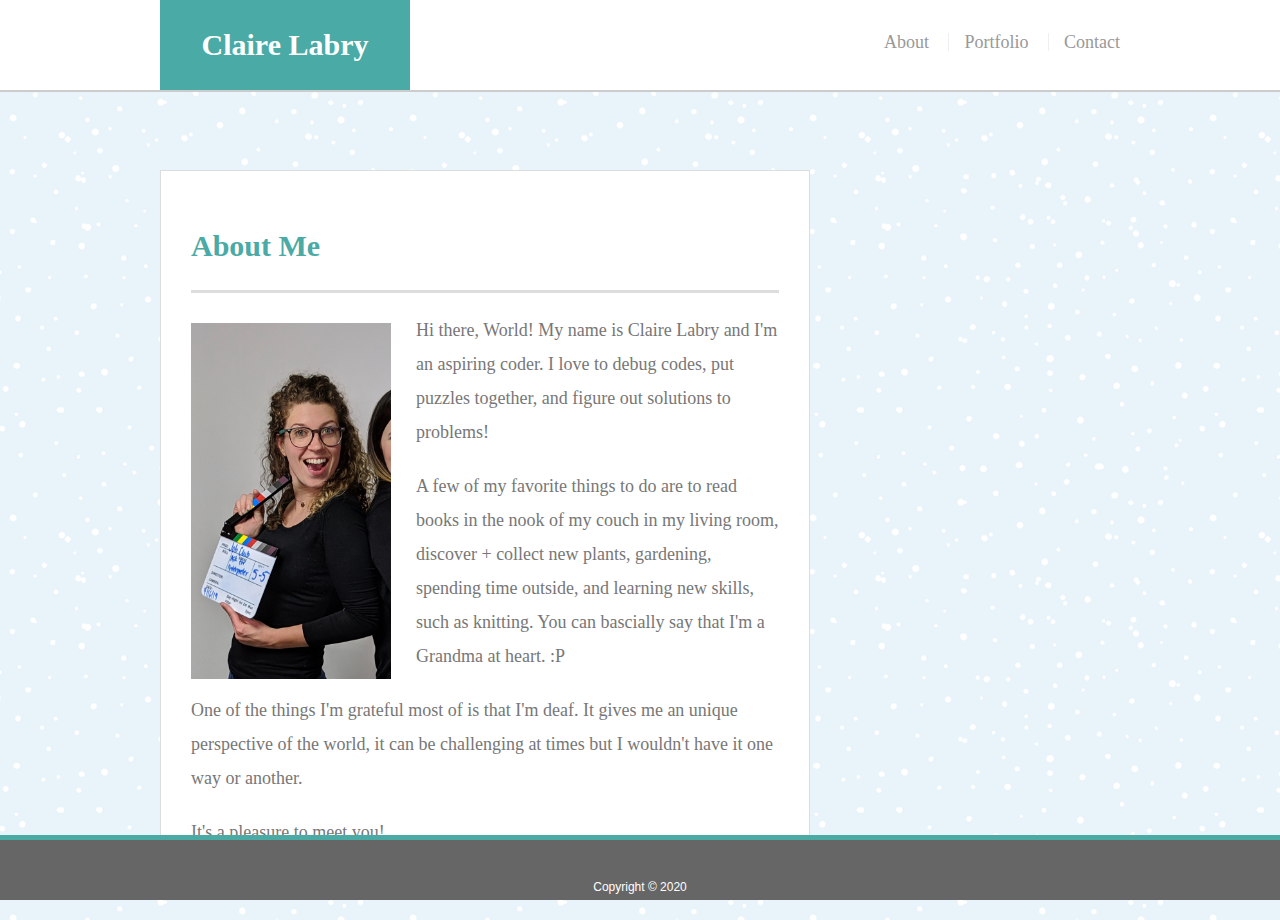
<file: index.html>
<!DOCTYPE html>
 <html lang="en">

    <head>
        <meta charset="utf-8">
        <meta name="viewport" content="width=device-width">
        <title>Claire Labry | Welcome</title>
       <link rel="stylesheet" href="assets/css/style.css">
    </head>

    <body>

        <header id= "masthead">
            <div class="container">
             <a href="index.html" id="logo">Claire Labry</a>
             <nav> 
                <a href="index.html">About</a>
                <a href="portfolio.html">Portfolio</a>
                <a href="contact.html">Contact</a>
             </nav>
            </div>
        </header>

        <div id="main-container" class="container">
            <section class= "main-section">
                <h1>About Me</h1>

                <img src="assets/images/claire_movie.jpeg" class="auth-image" alt="Claire with a SceneStopper" 
                width="200" height="300">

                <p>Hi there, World! My name is Claire Labry and I'm an aspiring coder. I love to debug codes, put puzzles together, and figure out solutions to problems!</p>
                
                <p>A few of my favorite things to do are to read books in the nook of my couch in my living room, discover + collect new plants, gardening, spending time outside, and learning new skills, such as knitting. You can bascially say that I'm a Grandma at heart. :P</pclass="blocktext">
               
                <p >One of the things I'm grateful most of is that I'm deaf. It gives me an unique perspective of the world, it can be challenging at times but I wouldn't have it one way or another. </p>
               
                <p>It's a pleasure to meet you!</p>
           
            </section>
       
        </div>
       
            
        <footer>
            <div class="container">
             Copyright &copy; 2020 
            </div>
        </footer>
    </body>

    </html>
</file>
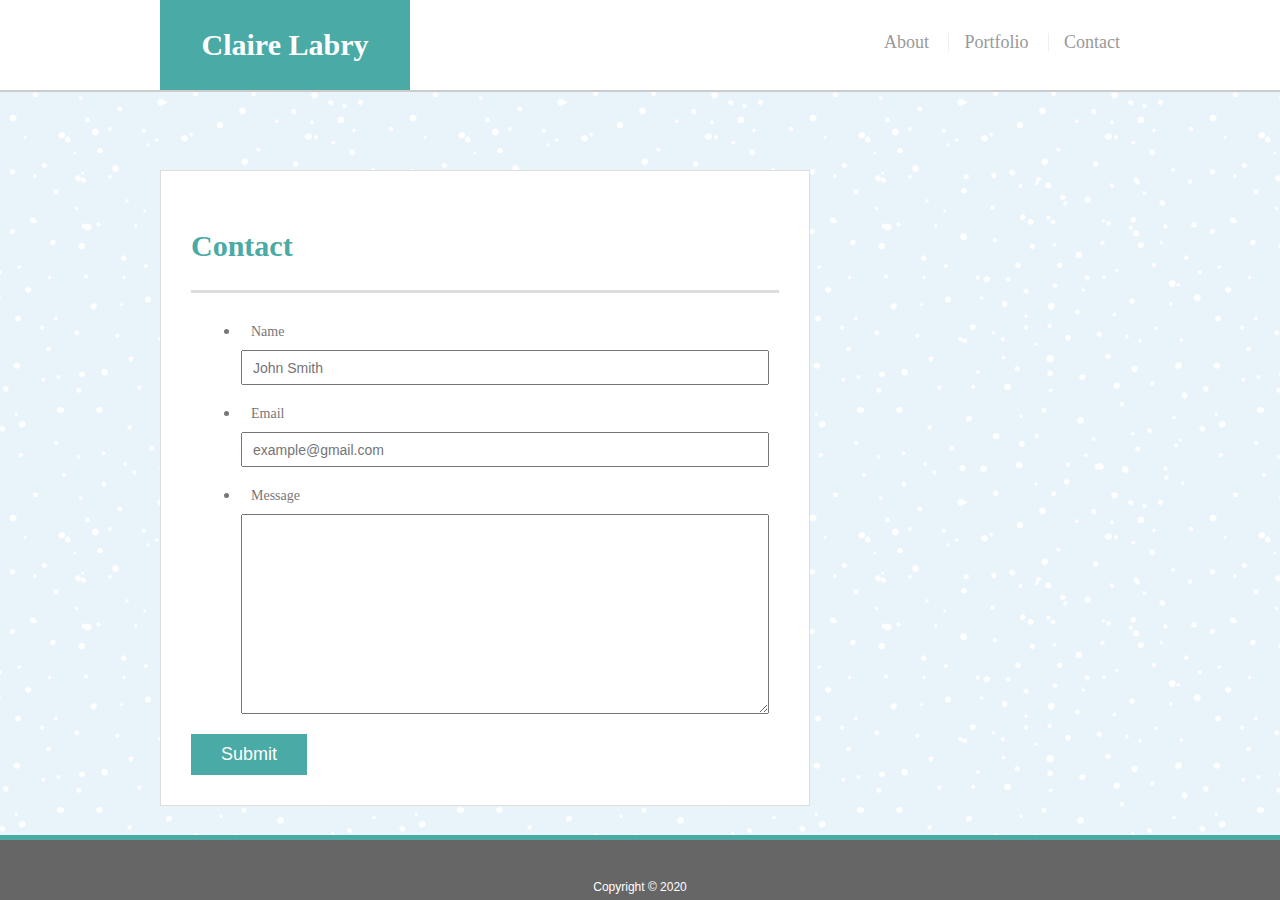
<file: contact.html>
<!DOCTYPE html>
<html lang="en">
    
    <head>
        <meta charset="utf-8">
        <meta name="viewport" content="width=device-width">
        <title>Claire Labry | Contact</title>
       <link rel="stylesheet" href="assets/css/style.css">
    </head>
    
    <body>
    
        <header id="masthead">
                <div class="container">
               <a href="index.html" id="logo">Claire Labry</a>
                <nav>
                        <a href="index.html">About</a>
                        <a href="portfolio.html">Portfolio</a>
                        <a href="contact.html">Contact</a>
                </nav>
            </div>
        </header>
        
            <div id="main-container" class="container">
                <section class="main-section">
                    <h1>Contact</h1>

                     <form id="contact-form">
                        <ul>
                            <li>
                                <label for="name">Name</label>
                                <input type="text" id="name" name="name" placeholder="John Smith" required="required">
                            </li>
                            <li>
                                <label for="email">Email</label>
                                <input type="email" id="email" name="email" placeholder="example@gmail.com" required="required">
                            </li>
                            <li>
                                <label for="message">Message</label>
                                <textarea id="message" name="message"required="required"></textarea>
                            </li>
                        </ul> 
                    <input type="submit">
                </form>
            
             </section>
    
        </div>

        <footer>
            <div class="container">
            Copyright &copy; 2020
        </div>
        </footer>
    </body>

</html>
</file>
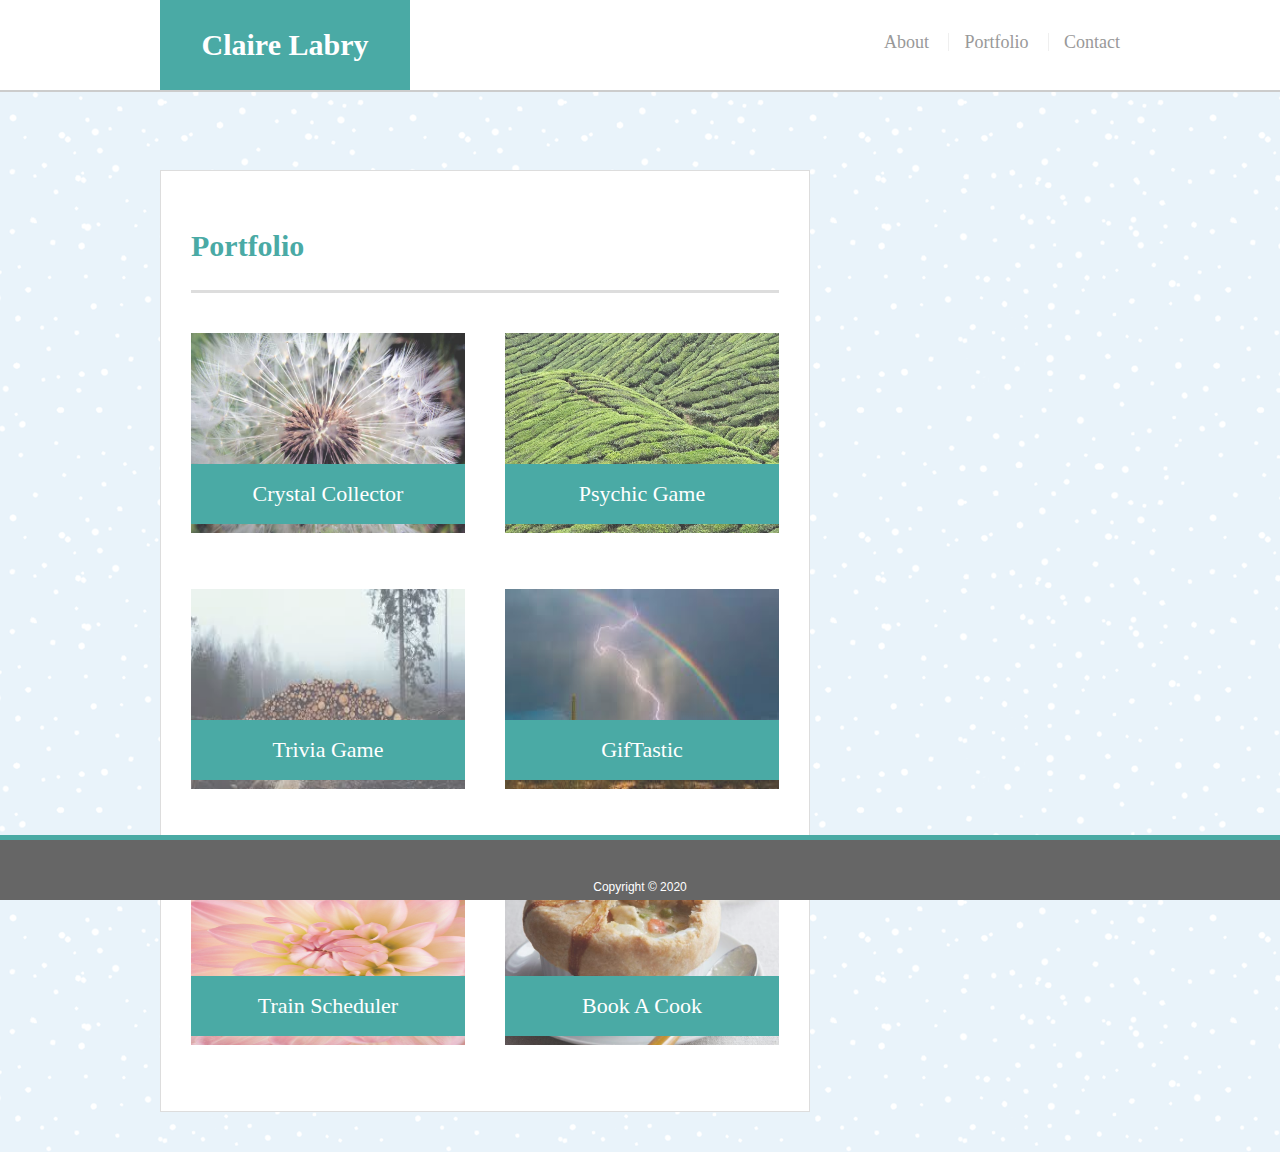
<file: portfolio.html>
<!DOCTYPE html>
<html lang="en">
   
    <head>
        <meta charset="utf-8">
        <meta name="viewport" content="width=device-width">
        <title>Claire Labry | Portfolio</title>
       <link rel="stylesheet" href="assets/css/style.css">
    </head>
   
    <body>

        <header id="masthead">
            <div class="container">
                <a href="index.html" id="logo">Claire Labry</a>
                <nav>
                        <a href="index.html">About</a>
                        <a href="portfolio.html">Portfolio</a>
                        <a href="contact.html">Contact</a>
                </nav>
            </div>
        </header>
       
             <div id="main-container" class="container">
                 <section class="main-section">
                    <h1>Portfolio</h1>


                     <div class="work">
                         <a href="https://claire-labry.github.io/unit-four-game/"><img src="assets/images/hangman.jpg" alt="Crystal Collector"></a>

                        <h3>Crystal Collector</h3>
                    </div>
                    <div class="work">
                        <a href="https://claire-labry.github.io/Psychic-Game"><img src="assets/images/rpggame.jpg" alt="Psychic Game"/></a>


                        <h3>Psychic Game</h3>
                     </div> 
                    <div class="work">
                       <a href="https://claire-labry.github.io/TriviaGame/"><img src="assets/images/triviagame.jpeg" alt="Trivia Game"></a>

                    <h3>Trivia Game</h3>
                </div> 
                <div class="work">
                   <a href="https://claire-labry.github.io/gifTastic/."> <img src="assets/images/rutgerinfowidget.jpeg" alt="GifTastic"></a>
                
                    <h3>GifTastic</h3>
                </div> 
                <div class="work">
                   <a href="https://claire-labry.github.io/Train-Scheduler/"> <img src="assets/images/rockpaperscissors.jpg" alt="Rock Paper Scissors"></a>

                    <h3>Train Scheduler</h3>
                </div> 
                <div class="work">
                    <a href="https://ashfordmonte.github.io/Book-A-Cook/"> <img src="assets/images/chickenpotpie copy.jpeg" alt="Chick Pot Pie"></a>
     
                     <h3>Book A Cook</h3>
                 </div> 
            </div>
        </section>

    </div>
       
    <footer>
        <div class="container">
            Copyright &copy; 2020 
        </div>
    </footer>
</body>

</html>
</file>
<file: assets/css/style.css>
body{    
    font-family: Arial, "Helvetica Neue" Helvetica, sans-serif;
    font-size: 18px;
    line-height: 34px;
    color:#777777;
    background-image: url("../images/blue-snow.png"); 
    margin-left: 0px;
    margin-right: 0px;
    margin-top: 0px;
    margin-bottom: 0px;
}

* {
   box-sizing: border-box;
}

/*general */

.container{
   width: 100%;
   max-width: 960px;
   margin: 0 auto;
   clear: both;
} 

h1,
h2,
h3,
p{
    margin-bottom: 20px;
}
p:last-child{
    margin-bottom: 0;
}

h1,
h2,
h3{
    font-family: Georgia, 'Times New Roman', Times, serif;
    font-weight: 700;
    color: #4aaaa5
}

h1{
    padding-bottom: 20px;
    font-size: 30px;
    line-height: 49px;
    border-bottom: 3px solid #dddddd;
}

h2,
h3{
    font-size: 22px;
}

/* Header */

#masthead{
    position: fixed;
    z-index: 99;
    width: 100%;
    margin: 0;
    overflow: auto;
    color: #ffffff;
    background: #ffffff;
    border-bottom: 2px solid #ccc;
}

#logo{
    float: left;
    width: 250px;
    height: 90px;
    font-family: Georgia, 'Times New Roman', Times, serif;
    font-size: 30px;
    font-weight: 700;
    line-height: 90px;
    color:#fff;
    text-align: center;
    text-decoration: none;
    background: #4aaaa5;
}

nav{
    float: right;
    margin-top: 25px;
}

nav a{
    display: inline-block;
    padding-left: 15px;
    margin-left: 15px;
    line-height: 18px;
    color: #999;
    text-decoration: none;
    border-left: 1px solid #efefef;
}

nav a:first-child{
    border-left: none;
}

/* footer */

footer{
    padding: 30px 0;
    clear: both;
    font-size: 12px;
    color: #ffffff;
    color: #cccccc;
    text-align: center;
    background: #666666;
    border-top: 8px solid #4aaaa5;
    height: 50px;
}

/*main*/

#main-container {
    padding-top: 130px;
}

.main-section {
    float: left;
    width: 100%;
    max-width: 650px;
    padding: 30px;
    margin: 40px 0 40px 0;
    background: #fff;
    border: 1px solid #ddd;
}

/* portfolio page */

.work{
    position: relative;
    float: left;
    width: 274px;
    margin: 20px 0 25px;
    overflow: auto;
}

.work:nth-child(even){
    margin-right: 40px;
}

.work img {
    width: 100%;
    border: 0 none;
    opacity: 0.8;
    height: 200px;
}

.work h3{
    position: absolute;
    bottom: 20px;
    width: 100%;
    padding: 15px;
    margin-bottom: 0;
    font-weight: 300;
    line-height: 30px;
    color: #ffffff;
    text-align: center;
    background: #4aaaa5;
    border-bottom: 0;
      
}

.auth-image{
    float: left;
    width: 200px;
    height: auto;
    margin-top: 10px;
    margin-right: 25px;
}

/* contact page */

#contact-form ul{
    margin-bottom: 20px;
}

#contact-form li{
margin: 10px;
}

#message{
    height: 200px;
    clear: both;
}

label,
input[type=text],
input[type=email],
textarea{
    display: block;
    width: 100%;
}

label,
input[type=text],
input[type=email],
textarea{
    height: 35px;
    padding: 0 10px;
    font-size: 14px;
}

textarea{
    height: 200px;
}

input[type=submit]{
    padding: 10px 30px;
    font-size: 18px;
    color: #fff;
    cursor: pointer;
    background: #4aaaa5;
    border: 0 none;
}

/* Footer */
footer{
    color: #ffffff;
    font-family: 'Arial', 'Helvetica Neue', Helvetica, sans-serif;
    background-color: #666666;
    border-top: #4aaaa4 5px solid;
    text-align: center;
    position: fixed;
    width:100%;
    top:auto;
    bottom:0px;
}

@media only screen and (max-width: 980px) {

    nav{
    display: block;
    position: relative;
    z-index: 5;
    top: 0;
    left: 0;
    width: 100%;
    height: 48px;
    overflow: hidden;
    margin-top: 10px;
    margin-bottom: 0;
    }
    
    p {
      font-size: large;
    }
}
@media only screen and (max-width: 768px) {
    p {
        font-size: medium;
    }
}
@media only screen and (max-width: 640px) {
    #logo{
        display: inline-block;
        position: relative;
        width: 100%;
    }

    nav{
       display: block;
       position: relative; 
    }

    p {
        font-size: small;
      }
}
</file>
